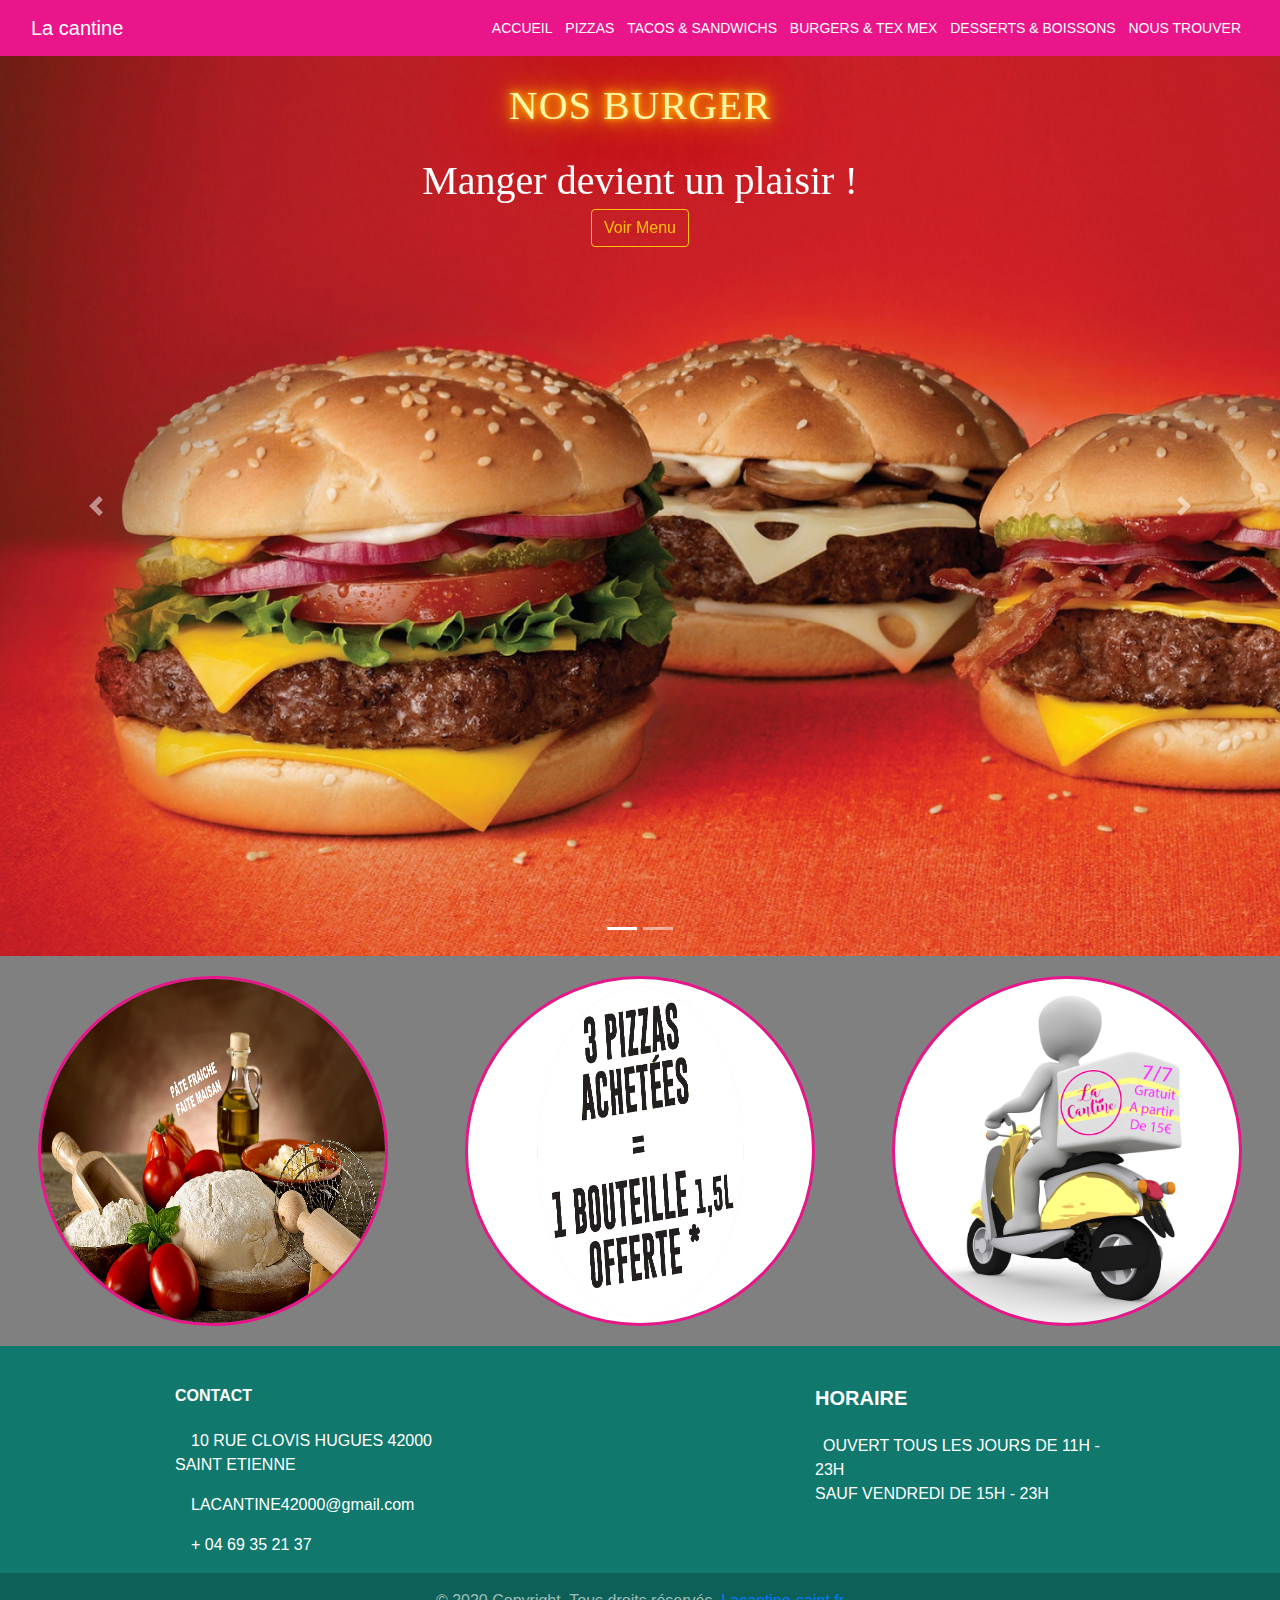
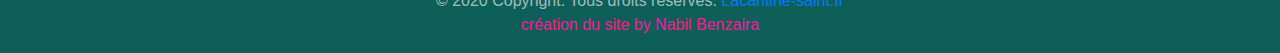
<file: index.html>
<!doctype html>
<html lang="en">
  <head>
    <!-- Required meta tags -->
    <meta charset="utf-8">
    <meta name="viewport" content="width=device-width, initial-scale=1, shrink-to-fit=no">

    <!-- Bootstrap CSS -->
    <link rel="stylesheet" href="https://stackpath.bootstrapcdn.com/bootstrap/4.4.1/css/bootstrap.min.css" integrity="sha384-Vkoo8x4CGsO3+Hhxv8T/Q5PaXtkKtu6ug5TOeNV6gBiFeWPGFN9MuhOf23Q9Ifjh" crossorigin="anonymous">
    <title>La cantine </title>
    <link rel="shortcut icon" href="images/chicken.jpg">
    <link rel="stylesheet" href="css/style.css">
    <link rel="stylesheet" href="css/footer.css">
    <link rel="stylesheet" href="https://use.fontawesome.com/releases/v5.7.0/css/all.css" integrity="sha384-lZN37f5QGtY3VHgisS14W3ExzMWZxybE1SJSEsQp9S+oqd12jhcu+A56Ebc1zFSJ" crossorigin="anonymous">
  </head>
  <body>
<!--  debut navigation -->
<nav class="navbar navbar-expand-sm bg-dark navbar-dark">
  <div class="container-fluid">
  <a class="navbar-brand" href="index.html">La cantine</a>
  <button class="navbar-toggler" type="button" data-toggle="collapse" data-target="#navmain" aria-controls="navbarNav" aria-expanded="false" aria-label="Toggle navigation">
          <span class="navbar-toggler-icon"></span>
        </button>
        <div class="collapse navbar-collapse" id="navmain">
  <ul class="navbar-nav ml-auto">
    <li class="nav-item active">
      <a class="nav-link" href="index.html">ACCUEIL</a>
    </li>
    <li class="nav-item">
      <a class="nav-link" href="pizzas.html">PIZZAS</a>
    </li>
    <li class="nav-item">
      <a class="nav-link" href="tacos&sandwich.html">TACOS & SANDWICHS</a>
    </li>
    <li class="nav-item">
      <a class="nav-link" href="burger&texmex.html">BURGERS & TEX MEX</a>
    </li>
    
    <li class="nav-item">
      <a class="nav-link" href="desserts&boissons.html">DESSERTS & BOISSONS</a>
    </li>
    <li class="nav-item">
      <a class="nav-link" href="noustrouver.html">NOUS TROUVER</a>
    </li>
  </ul>
  </div>
</div>
</nav>
<!--  fin navigation -->

<!--  debut slider -->

<div id="carouselExampleCaptions" class="carousel slide" data-ride="carousel" style="background-image: url(images/bg_1.jpg); height: 100vh;width: 100%; background-size: cover;" >
  <ol class="carousel-indicators">
    <li data-target="#carouselExampleCaptions" data-slide-to="0" class="active"></li>
    <li data-target="#carouselExampleCaptions" data-slide-to="1"></li>
  </ol>
  <div class="carousel-inner">

      <div class="carousel-item active" style="background-image: url(images/nosburger.jpg); height: 100vh;width: 100%; background-size: cover; background-position: left;">
    
        <div class="col-md-12 x" style="text-align: center; "><h1 style="margin-top: 20px;">Nos Burger</h1><p class="pp" style=" margin-bottom: -2px;">Manger devient un plaisir ! </p> 
      
          <a  href="burger&texmex.html" role="button" class="btn btn-outline-warning" > Voir Menu</a> 
    
        </div>
    </div>

    <div class="carousel-item  ">
      <div class="container-fluid">
        <div class="row" >
            <div class="col-md-7 x" style="text-align: center;"><h1>Nos Pizzas</h1><p class="pp">Découvrez le Vraix Gôut de L'Italie ! <br> Pâte fraîche faite maison </p> 
              <a  href="pizzas.html" role="button" class="btn btn-warning" > Voir Menu</a> 
            </div>

          <div class="col-md-5 text-align-center"><img src="images/bg_1.png" class="bg1"></div>
              
        </div>
      </div>
  </div>

  </div>
  <a class="carousel-control-prev" href="#carouselExampleCaptions" role="button" data-slide="prev">
    <span class="carousel-control-prev-icon" aria-hidden="true"></span>
    <span class="sr-only">Previous</span>
  </a>
  <a class="carousel-control-next" href="#carouselExampleCaptions" role="button" data-slide="next">
    <span class="carousel-control-next-icon" aria-hidden="true"></span>
    <span class="sr-only">Next</span>
  </a>
</div>

<!--  fin slider -->
<!--  debut service -->

<div class="container-fluid">
<div class="row roww" style="display: flex;justify-content:center;flex-wrap:wrap;">
<div class="column-sm-12 column-lg-6 column-md-4 choix"> <img src="images/patefraiche.jpg" alt="pate fraiche" width="350px" height="350px" > </div>
<div class="column-sm-12 column-lg-6 column-md-4 choix">  <img src="images/offerte.jpg" alt="offerte" width="350px" height="350px" >  </div>
<div class="column-sm-12 column-lg-6 column-md-4 choix"> <img src="images/laivrison.jpg" alt="laivrison" width="350px" height="350px" >   </div>


</div>
</div>

<!--  fin service -->

<!-- Footer -->
<footer class="page-footer font-small teal pt-4">

  <!-- Footer Text -->
  <div class="container-fluid text-center text-md-left">

    <!-- Grid row -->
    <div class="row">

      
      <!-- Grid column -->
      <div class="col-md-6 col-lg-3 col-xl-3 mx-auto mt-3">
        <h6 class="text-uppercase mb-4 font-weight-bold">Contact</h6>
        <p>
          <i class="fas fa-home mr-3"></i> 10 RUE CLOVIS HUGUES 42000 SAINT  ETIENNE </p>
        <p>
          <i class="fas fa-envelope mr-3"></i> LACANTINE42000@gmail.com</p>
        <p>
          <i class="fas fa-phone mr-3"></i> + 04 69 35 21 37</p>
        
      </div>
      <!-- Grid column -->

      <hr class="clearfix w-100 d-md-none pb-3">

      <!-- Grid column -->
      <div class="col-md-6 col-lg-3 col-xl-3 mx-auto mt-3">

        <!-- Content -->
        <h5 class="text-uppercase mb-4 font-weight-bold">Horaire</h5>
        <p><i class="fas fa-calendar mr-2 "aria-hidden="true" ></i>OUVERT TOUS LES JOURS DE 11H - 23H </BR> SAUF VENDREDI DE 15H - 23H 
          </p>

      </div>
      <!-- Grid column -->

    </div>
    <!-- Grid row -->

  </div>
  <!-- Footer Text -->

  <!-- Copyright -->
  <div class="footer-copyright text-center py-3">© 2020 Copyright. Tous droits réservés.
    <a href="https://lacantine-saint.fr/"> Lacantine-saint.fr</a> <br>
   <span style="color: deeppink;"> création du site by Nabil Benzaira</span> 

  </div> 
  <!-- Copyright -->

</footer>
<!-- Footer -->




    <!-- Optional JavaScript -->
    <!-- jQuery first, then Popper.js, then Bootstrap JS -->
    <script src="https://code.jquery.com/jquery-3.4.1.slim.min.js" integrity="sha384-J6qa4849blE2+poT4WnyKhv5vZF5SrPo0iEjwBvKU7imGFAV0wwj1yYfoRSJoZ+n" crossorigin="anonymous"></script>
    <script src="https://cdn.jsdelivr.net/npm/popper.js@1.16.0/dist/umd/popper.min.js" integrity="sha384-Q6E9RHvbIyZFJoft+2mJbHaEWldlvI9IOYy5n3zV9zzTtmI3UksdQRVvoxMfooAo" crossorigin="anonymous"></script>
    <script src="https://stackpath.bootstrapcdn.com/bootstrap/4.4.1/js/bootstrap.min.js" integrity="sha384-wfSDF2E50Y2D1uUdj0O3uMBJnjuUD4Ih7YwaYd1iqfktj0Uod8GCExl3Og8ifwB6" crossorigin="anonymous"></script>
  
  

  
  </body>
</html>
</file>
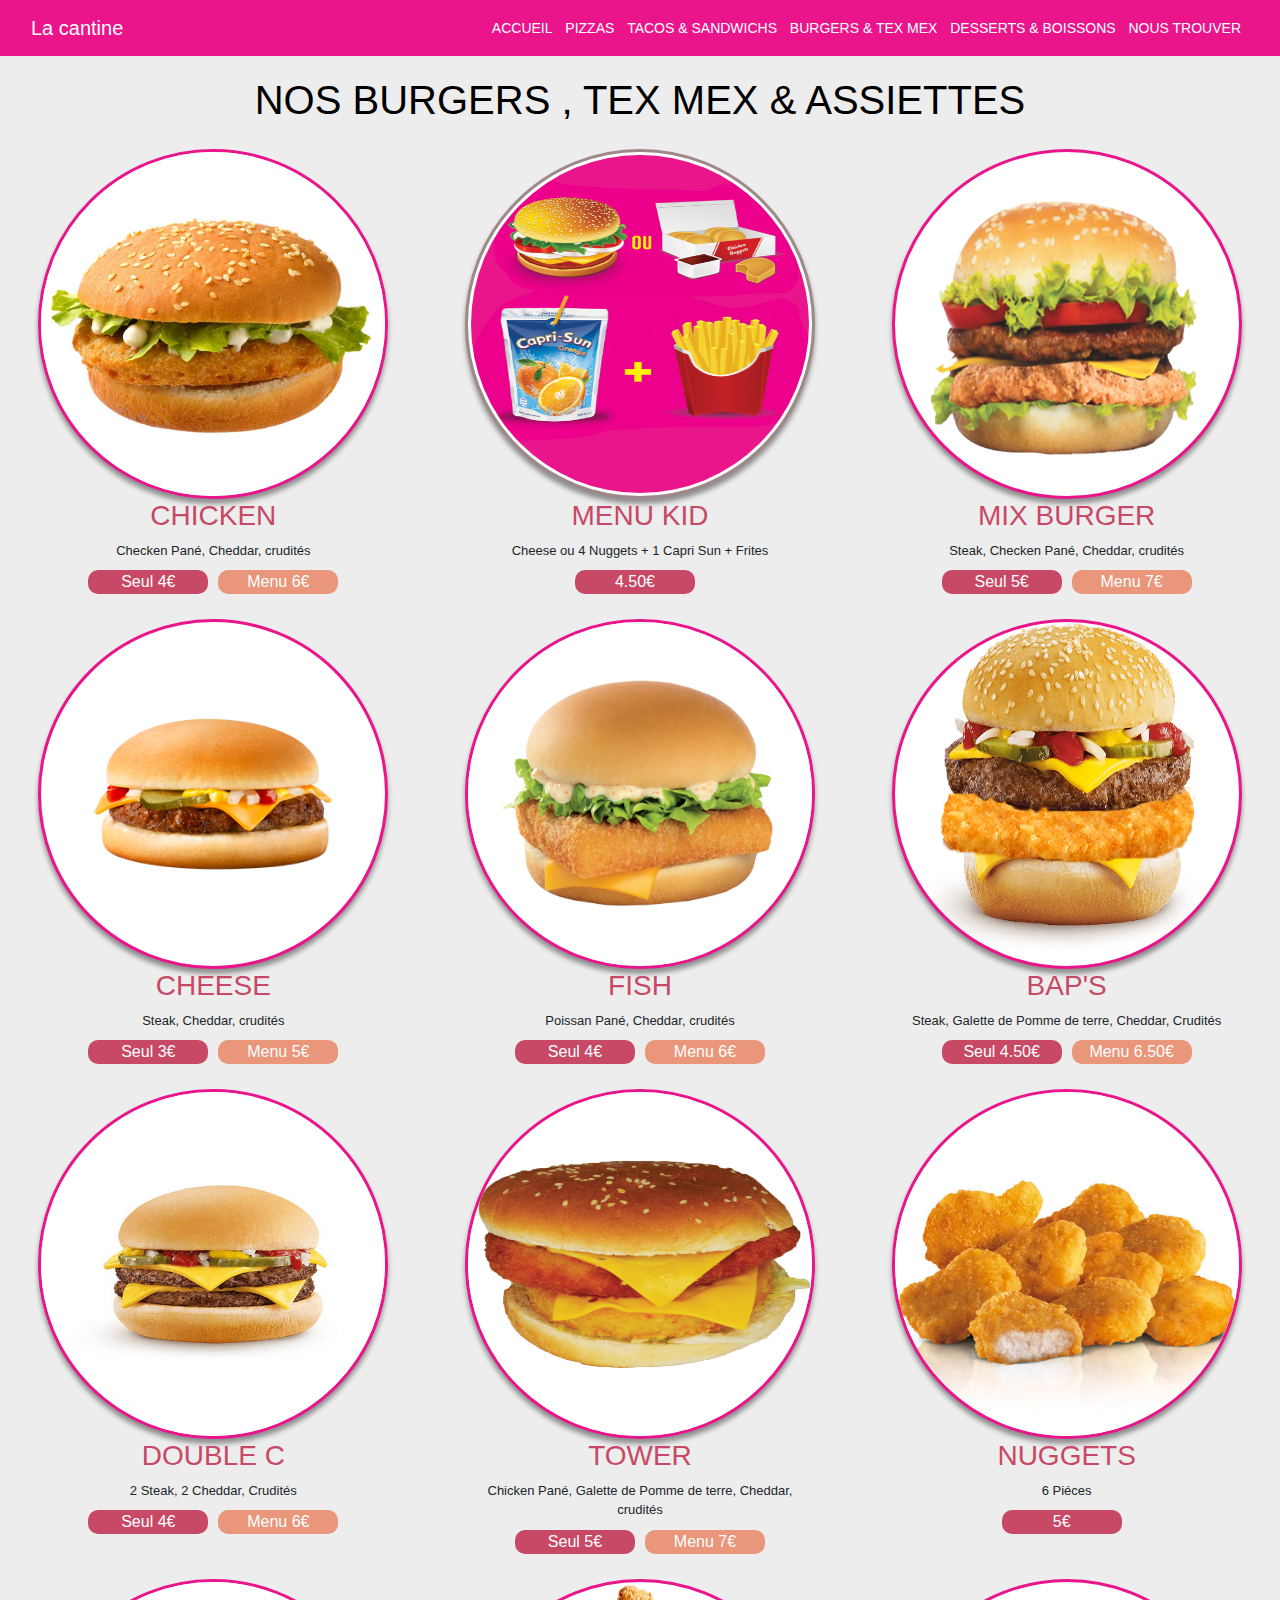
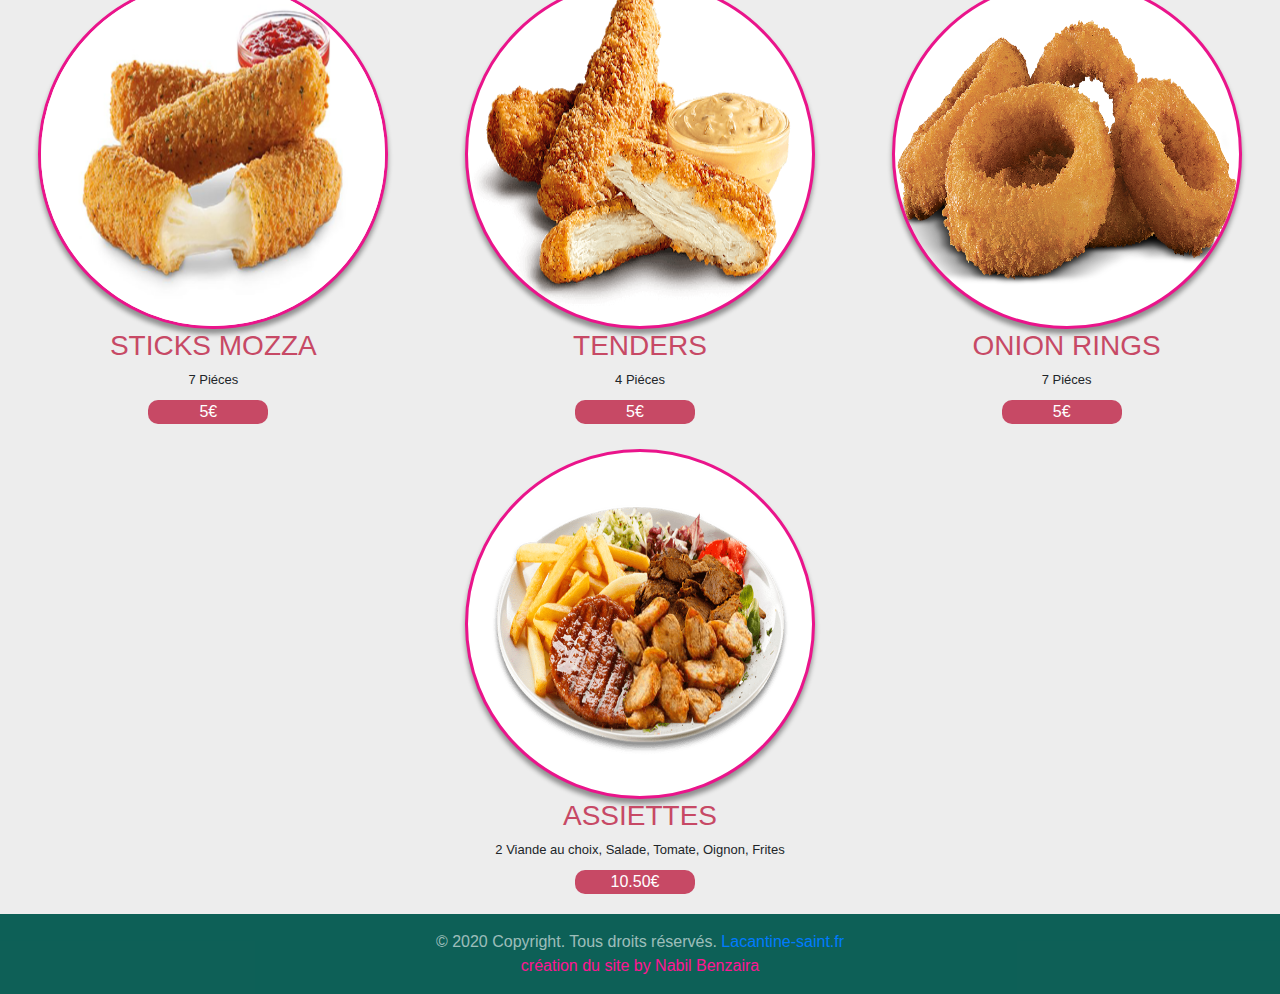
<file: burger&texmex.html>
<!DOCTYPE html>
<html lang="en">
<head>
    <meta charset="UTF-8">
    <meta name="viewport" content="width=device-width, initial-scale=1.0">
    <meta http-equiv="X-UA-Compatible" content="ie=edge">
    <title>NOS BURGER & TEX MEX</title>
    <link rel="stylesheet" href="css/burger.css">
    <link rel="stylesheet" href="https://stackpath.bootstrapcdn.com/bootstrap/4.4.1/css/bootstrap.min.css" integrity="sha384-Vkoo8x4CGsO3+Hhxv8T/Q5PaXtkKtu6ug5TOeNV6gBiFeWPGFN9MuhOf23Q9Ifjh" crossorigin="anonymous">
    <link rel="stylesheet" href="css/navbar.css">
    <link rel="stylesheet" href="css/footer.css">


</head>
<body>

<!--  debut navigation -->
<nav class="navbar navbar-expand-sm bg-dark navbar-dark">
        <div class="container-fluid">
        <a class="navbar-brand" href="index.html">La cantine</a>
        <button class="navbar-toggler" type="button" data-toggle="collapse" data-target="#navmain" aria-controls="navbarNav" aria-expanded="false" aria-label="Toggle navigation">
                <span class="navbar-toggler-icon"></span>
              </button>
              <div class="collapse navbar-collapse" id="navmain">
        <ul class="navbar-nav ml-auto">
          <li class="nav-item active">
            <a class="nav-link" href="index.html">ACCUEIL</a>
          </li>
          <li class="nav-item">
            <a class="nav-link" href="pizzas.html">PIZZAS</a>
          </li>
          <li class="nav-item">
            <a class="nav-link" href="tacos&sandwich.html">TACOS & SANDWICHS</a>
          </li>
          <li class="nav-item">
            <a class="nav-link" href="burger&texmex.html">BURGERS & TEX MEX</a>
          </li>
          
          <li class="nav-item">
            <a class="nav-link" href="desserts&boissons.html">DESSERTS & BOISSONS</a>
          </li>
          <li class="nav-item">
            <a class="nav-link" href="noustrouver.html">NOUS TROUVER</a>
          </li>
        </ul>
        </div>
      </div>
      </nav>
      <!--  fin navigation -->

    <div class="baner">
       
        <h1 class="pp"> NOS BURGERS , TEX MEX & ASSIETTES </h1>
 </div>
 
 <div class="container-fluid">
    <div class="row">
         <div class="column-sm-3 column-lg-2 column-md-3 choix">
           <img src="images/chicken.jpg" alt="tacos" style="border: solid 3px #ea148b;">
               <div class="titre"> <h3>chicken</h3></div>
               <div class="pate">Checken Pané, Cheddar, crudités </div>
               <div class="prix"><span class="seul">Seul 4€</span> <span class="menu">Menu 6€</span> </div>
   
         </div>

         <div class="column-sm-3 column-lg-3 column-md-3 choix">
            <img src="images/menu-kid.jpg" alt="menu-kid" style="border: solid 3px rgb(158, 137, 137);padding: 3px;">
                <div class="titre"> <h3>menu kid</h3></div>
                <div class="pate">Cheese ou 4 Nuggets + 1 Capri Sun + Frites</div>
                <div class="prix"><span class="seul"> 4.50€</span>  </div>               
          </div>

         <div class="column-sm-3 column-lg-2 column-md-3 choix">
               <img src="images/Mix-Burger.png" alt="tacos" style="border: solid 3px #ea148b;">
                   <div class="titre"> <h3>mix burger  </h3></div>
                   <div class="pate"> Steak, Checken Pané, Cheddar, crudités </div>
                   <div class="prix"><span class="seul">Seul 5€</span> <span class="menu">Menu 7€</span> </div>
                  
             </div>

             <div class="column-sm-3 column-lg-2 column-md-3 choix">
                   <img src="images/chesse-burger.png" alt="tacos" style="border: solid 3px #ea148b;">
                       <div class="titre"> <h3>cheese  </h3></div>
                       <div class="pate"> Steak, Cheddar, crudités </div>
                       <div class="prix"><span class="seul">Seul 3€</span> <span class="menu">Menu 5€</span> </div>
                       
                 </div>
   
  <!-- </div> --> 
  
   <!-- <div class="row"> --> 

       <div class="column-sm-3 column-lg-3 column-md-3 choix">
         <img src="images/Fish.jpg" alt="tacos" style="border: solid 3px #ea148b;">
             <div class="titre"> <h3>fish </h3></div>
             <div class="pate"> Poissan Pané, Cheddar, crudités </div>
             <div class="prix"><span class="seul">Seul 4€</span> <span class="menu">Menu 6€</span> </div>
             
       </div>

       <div class="column-sm-3 column-lg-3 column-md-3 choix">
             <img src="images/Bap's.png" alt="tacos" style="border: solid 3px #ea148b;">
                 <div class="titre"> <h3>Bap's </h3></div>
                 <div class="pate"> Steak, Galette de Pomme de terre, Cheddar, Crudités </div>
                 <div class="prix"><span class="seul">Seul 4.50€</span> <span class="menu">Menu 6.50€</span> </div>
                 
           </div>

           <div class="column-sm-3 column-lg-3 column-md-3 choix">
                 <img src="images/double-cheese.jpg" alt="double c" style="border: solid 3px #ea148b;">
                     <div class="titre"> <h3>double c  </h3></div>
                     <div class="pate">2 Steak, 2 Cheddar, Crudités</div>
                    <div class="prix"><span class="seul">Seul 4€</span> <span class="menu">Menu 6€</span> </div>
               </div>
 
   <!-- <div> --> 


   <!-- <div class="row"> --> 

           <div class="column-sm-3 column-lg-3 column-md-3 choix">
             <img src="images/tower.jpg" alt="tacos" style="border: solid 3px #ea148b;">
                 <div class="titre"> <h3>tower</h3></div>
                 <div class="pate">Chicken Pané, Galette de Pomme de terre, Cheddar, crudités</div>
                 <div class="prix"><span class="seul">Seul 5€</span> <span class="menu">Menu 7€</span> </div>                
           </div>

         

          <div class="column-sm-3 column-lg-3 column-md-3 choix">
            <img src="images/nuggets.jpg" alt="tower" style="border: solid 3px #ea148b;">
                <div class="titre"> <h3>nuggets</h3></div>
                <div class="pate">6 Piéces</div>
                <div class="prix"><span class="seul">5€</span>  </div>
          </div>

          <div class="column-sm-3 column-lg-3 column-md-3 choix">
            <img src="images/sticks.jpg" alt="sticks" style="border: solid 3px #ea148b;">
                <div class="titre"> <h3>sticks mozza</h3></div>
                <div class="pate">7 Piéces</div>
                <div class="prix"><span class="seul">5€</span>  </div>
          </div>

          <div class="column-sm-3 column-lg-3 column-md-3 choix">
            <img src="images/tenders.jpg" alt="tower" style="border: solid 3px #ea148b;">
                <div class="titre"> <h3>tenders</h3></div>
                <div class="pate">4 Piéces</div>
                <div class="prix"><span class="seul">5€</span>  </div>
          </div>

          <div class="column-sm-3 column-lg-3 column-md-3 choix">
            <img src="images/onion.jpg" alt="onion-rings" style="border: solid 3px #ea148b;">
                <div class="titre"> <h3>onion rings</h3></div>
                <div class="pate">7 Piéces</div>
                <div class="prix"><span class="seul">5€</span>  </div>
          </div>

          <div class="column-sm-3 column-lg-3 column-md-3 choix">
            <img src="images/assiettes.png" alt="onion-rings" style="border: solid 3px #ea148b;">
                <div class="titre"> <h3>assiettes</h3></div>
                <div class="pate">2 Viande au choix, Salade, Tomate, Oignon, Frites</div>
                <div class="prix"><span class="seul">10.50€</span>  </div>
          </div>

    </div>
 </div>
 

<!-- debut footer-->
<footer class="page-footer text-center">

    <div class="footer-copyright text-center py-3">© 2020 Copyright. Tous droits réservés.
        <a href="https://lacantine-saint.fr/"> Lacantine-saint.fr</a> <br>
       <span style="color: deeppink;"> création du site by Nabil Benzaira</span> 

      </div> 
</footer>
<!-- fin footer-->
 <script src="https://code.jquery.com/jquery-3.4.1.slim.min.js" integrity="sha384-J6qa4849blE2+poT4WnyKhv5vZF5SrPo0iEjwBvKU7imGFAV0wwj1yYfoRSJoZ+n" crossorigin="anonymous"></script>
 <script src="https://cdn.jsdelivr.net/npm/popper.js@1.16.0/dist/umd/popper.min.js" integrity="sha384-Q6E9RHvbIyZFJoft+2mJbHaEWldlvI9IOYy5n3zV9zzTtmI3UksdQRVvoxMfooAo" crossorigin="anonymous"></script>
 <script src="https://stackpath.bootstrapcdn.com/bootstrap/4.4.1/js/bootstrap.min.js" integrity="sha384-wfSDF2E50Y2D1uUdj0O3uMBJnjuUD4Ih7YwaYd1iqfktj0Uod8GCExl3Og8ifwB6" crossorigin="anonymous"></script>
</body>
</html>
</file>
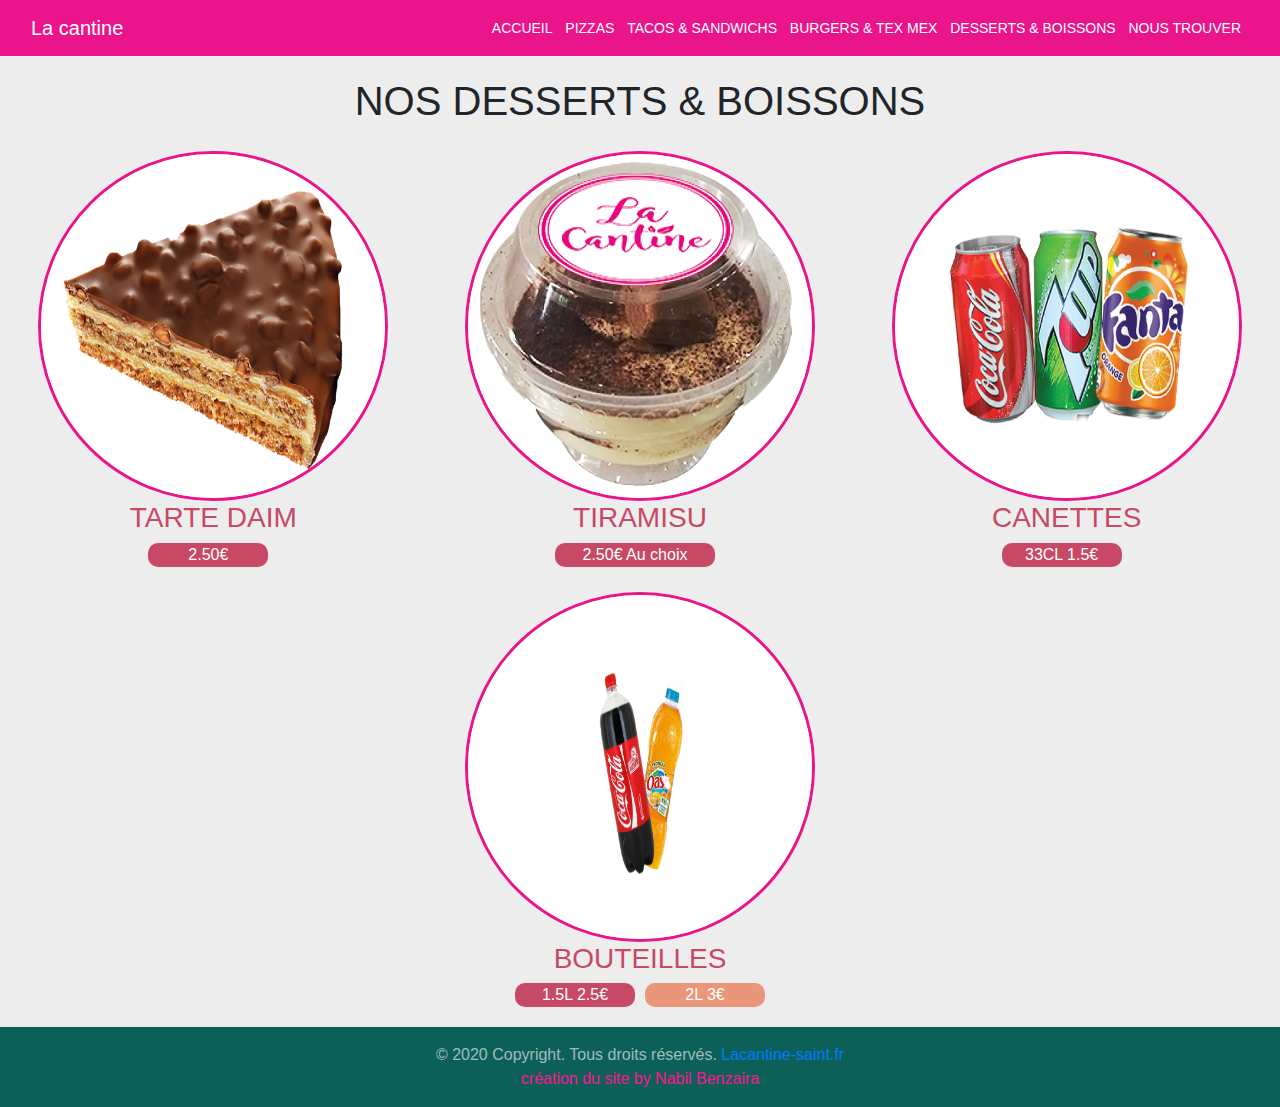
<file: desserts&boissons.html>
<!DOCTYPE html>
<html lang="en">
 <head>
     <meta charset="UTF-8">
    <meta name="viewport" content="width=device-width, initial-scale=1.0">
    <meta http-equiv="X-UA-Compatible" content="ie=edge">
     <title>Desserts & Boissons</title>
    <link rel="stylesheet" href="css/desserts.css">
    <link rel="stylesheet" href="https://stackpath.bootstrapcdn.com/bootstrap/4.4.1/css/bootstrap.min.css" integrity="sha384-Vkoo8x4CGsO3+Hhxv8T/Q5PaXtkKtu6ug5TOeNV6gBiFeWPGFN9MuhOf23Q9Ifjh" crossorigin="anonymous">
    <link rel="stylesheet" href="css/navbar.css">
    <link rel="stylesheet" href="css/footer.css">

</head>
<body>
    
<!--  debut navigation -->
<nav class="navbar navbar-expand-sm bg-dark navbar-dark">
        <div class="container-fluid">
        <a class="navbar-brand" href="index.html">La cantine</a>
        <button class="navbar-toggler" type="button" data-toggle="collapse" data-target="#navmain" aria-controls="navbarNav" aria-expanded="false" aria-label="Toggle navigation">
                <span class="navbar-toggler-icon"></span>
              </button>
              <div class="collapse navbar-collapse" id="navmain">
        <ul class="navbar-nav ml-auto">
          <li class="nav-item active">
            <a class="nav-link" href="index.html">ACCUEIL</a>
          </li>
          <li class="nav-item">
            <a class="nav-link" href="pizzas.html">PIZZAS</a>
          </li>
          <li class="nav-item">
            <a class="nav-link" href="tacos&sandwich.html">TACOS & SANDWICHS</a>
          </li>
          <li class="nav-item">
            <a class="nav-link" href="burger&texmex.html">BURGERS & TEX MEX</a>
          </li>
          
          <li class="nav-item">
            <a class="nav-link" href="desserts&boissons.html">DESSERTS & BOISSONS</a>
          </li>
          <li class="nav-item">
            <a class="nav-link" href="noustrouver.html">NOUS TROUVER</a>
          </li>
        </ul>
        </div>
      </div>
      </nav>
      <!--  fin navigation -->
      <div class="baner">
      NOS DESSERTS & BOISSONS
 </div>
      <div class="container-fluid">
        <div class="row">
          <div class="column-xs-1 column-sm-2 column-md-2 column-lg-2  choix">
            <img src="images/tarte.jpg" alt="tacos" style="border: solid 3px #ea148b;">
                   <div class="titre"> <h3>tarte daim</h3></div>
                   <div class="prix"> <span class="seul"> 2.50€</span> </div>
       
             </div>
    
             <div class="column-xs-1 column-sm-2 column-md-2 column-lg-2  choix">
                <img src="images/tiramisu.jpg" alt="menu-kid" style="border: solid 3px #ea148b;">
                    <div class="titre"> <h3>tiramisu</h3></div>
                    <div class="prix" ><span class="seul" style="width: 160px;" >2.50€ Au choix</span>  </div>               
              </div>
    
              <div class="column-xs-1 column-sm-2 column-md-2 column-lg-2  choix">
                <img src="images/canettes.jpg" alt="tacos" style="border: solid 3px #ea148b;">
                       <div class="titre"> <h3>canettes  </h3></div>
                       <div class="prix"><span class="seul">33CL 1.5€</span> </div>
                      
                 </div>
    
                 <div class="column-xs-1 column-sm-2 column-md-2 column-lg-2  choix" >
                  <img src="images/bouteilles.jpg" alt="tacos" style="border: solid 3px #ea148b;">
                           <div class="titre"> <h3>bouteilles  </h3></div>
                           <div class="prix" ><span class="seul">1.5L 2.5€</span> <span class="menu">2L 3€</span> </div>
                           
                     </div>
        </div>
      </div>


<!-- debut footer-->
<footer class="page-footer text-center">

    <div class="footer-copyright text-center py-3">© 2020 Copyright. Tous droits réservés.
        <a href="https://lacantine-saint.fr/"> Lacantine-saint.fr</a> <br>
       <span style="color: deeppink;"> création du site by Nabil Benzaira</span> 

      </div> 
</footer>
<!-- fin footer-->
<!-- bootstrap -->
      <script src="https://code.jquery.com/jquery-3.4.1.slim.min.js" integrity="sha384-J6qa4849blE2+poT4WnyKhv5vZF5SrPo0iEjwBvKU7imGFAV0wwj1yYfoRSJoZ+n" crossorigin="anonymous"></script>
      <script src="https://cdn.jsdelivr.net/npm/popper.js@1.16.0/dist/umd/popper.min.js" integrity="sha384-Q6E9RHvbIyZFJoft+2mJbHaEWldlvI9IOYy5n3zV9zzTtmI3UksdQRVvoxMfooAo" crossorigin="anonymous"></script>
      <script src="https://stackpath.bootstrapcdn.com/bootstrap/4.4.1/js/bootstrap.min.js" integrity="sha384-wfSDF2E50Y2D1uUdj0O3uMBJnjuUD4Ih7YwaYd1iqfktj0Uod8GCExl3Og8ifwB6" crossorigin="anonymous"></script>
</body>
</html>
</file>
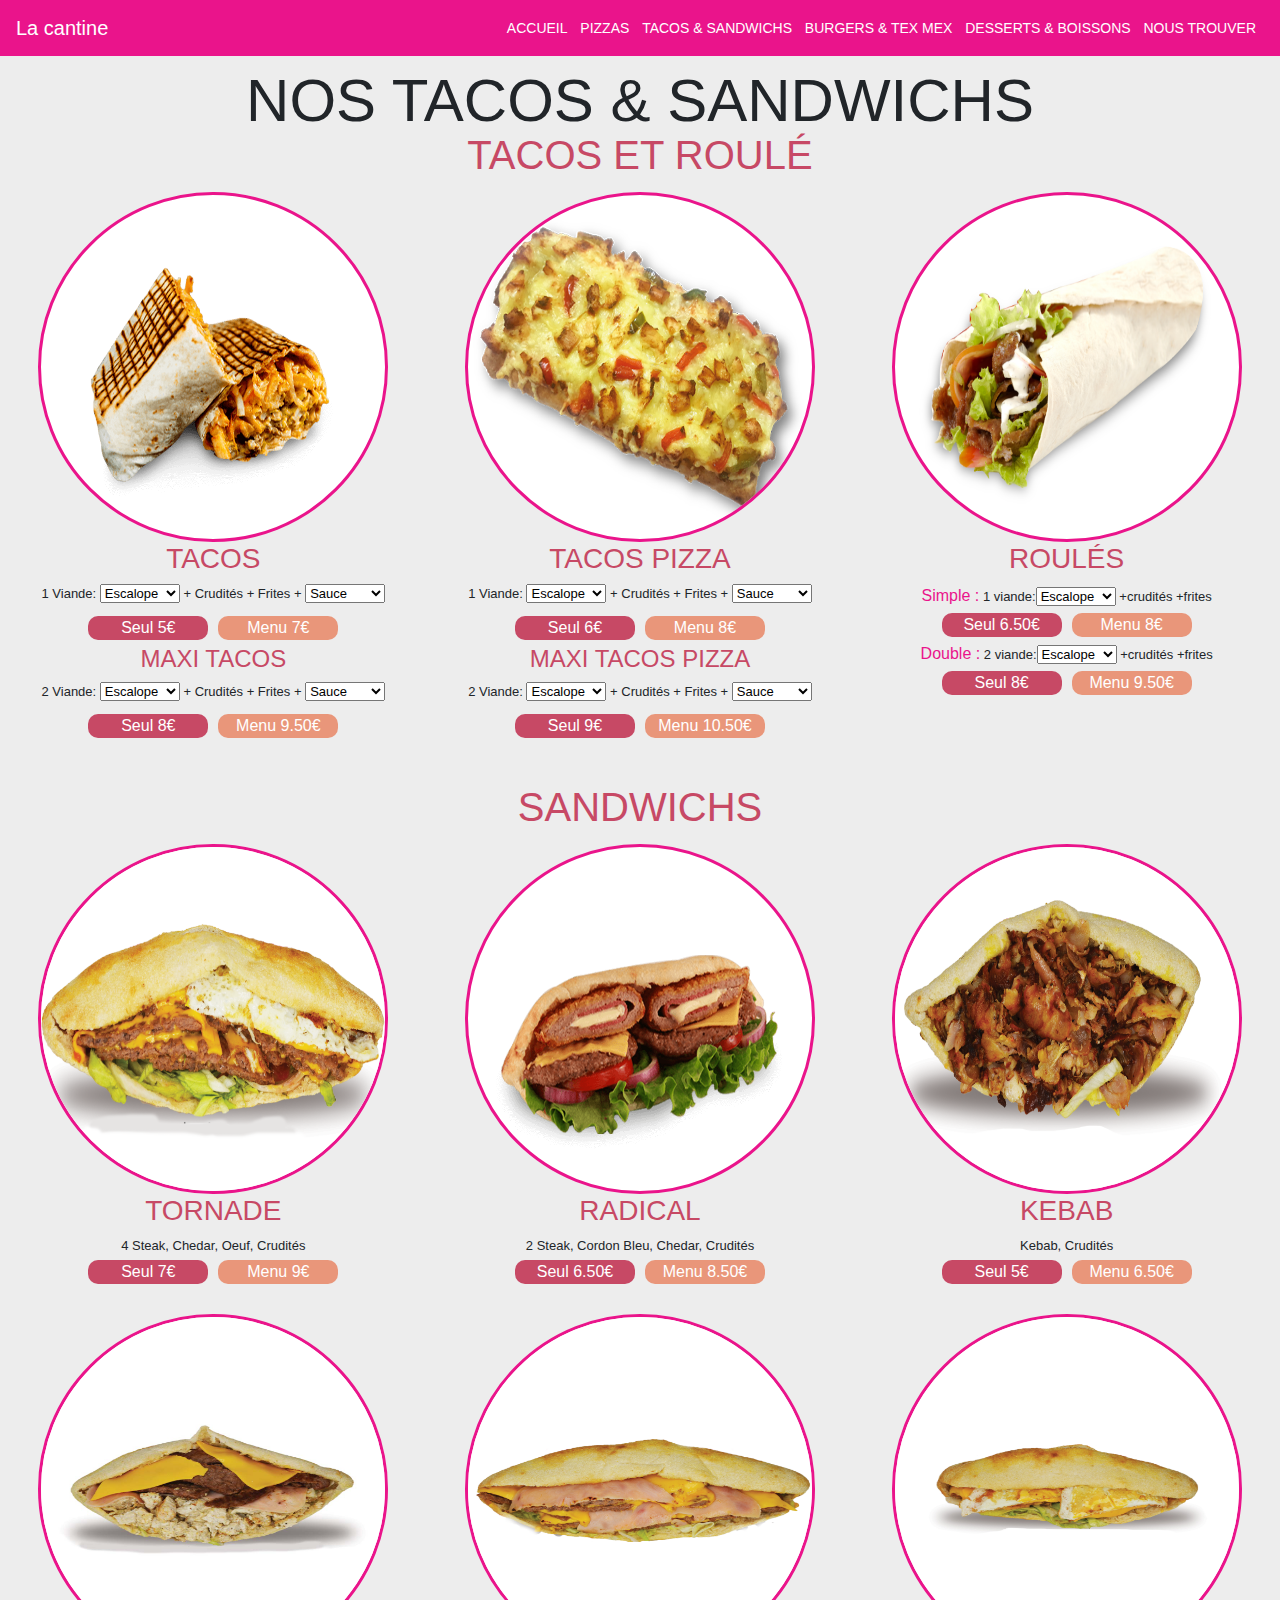
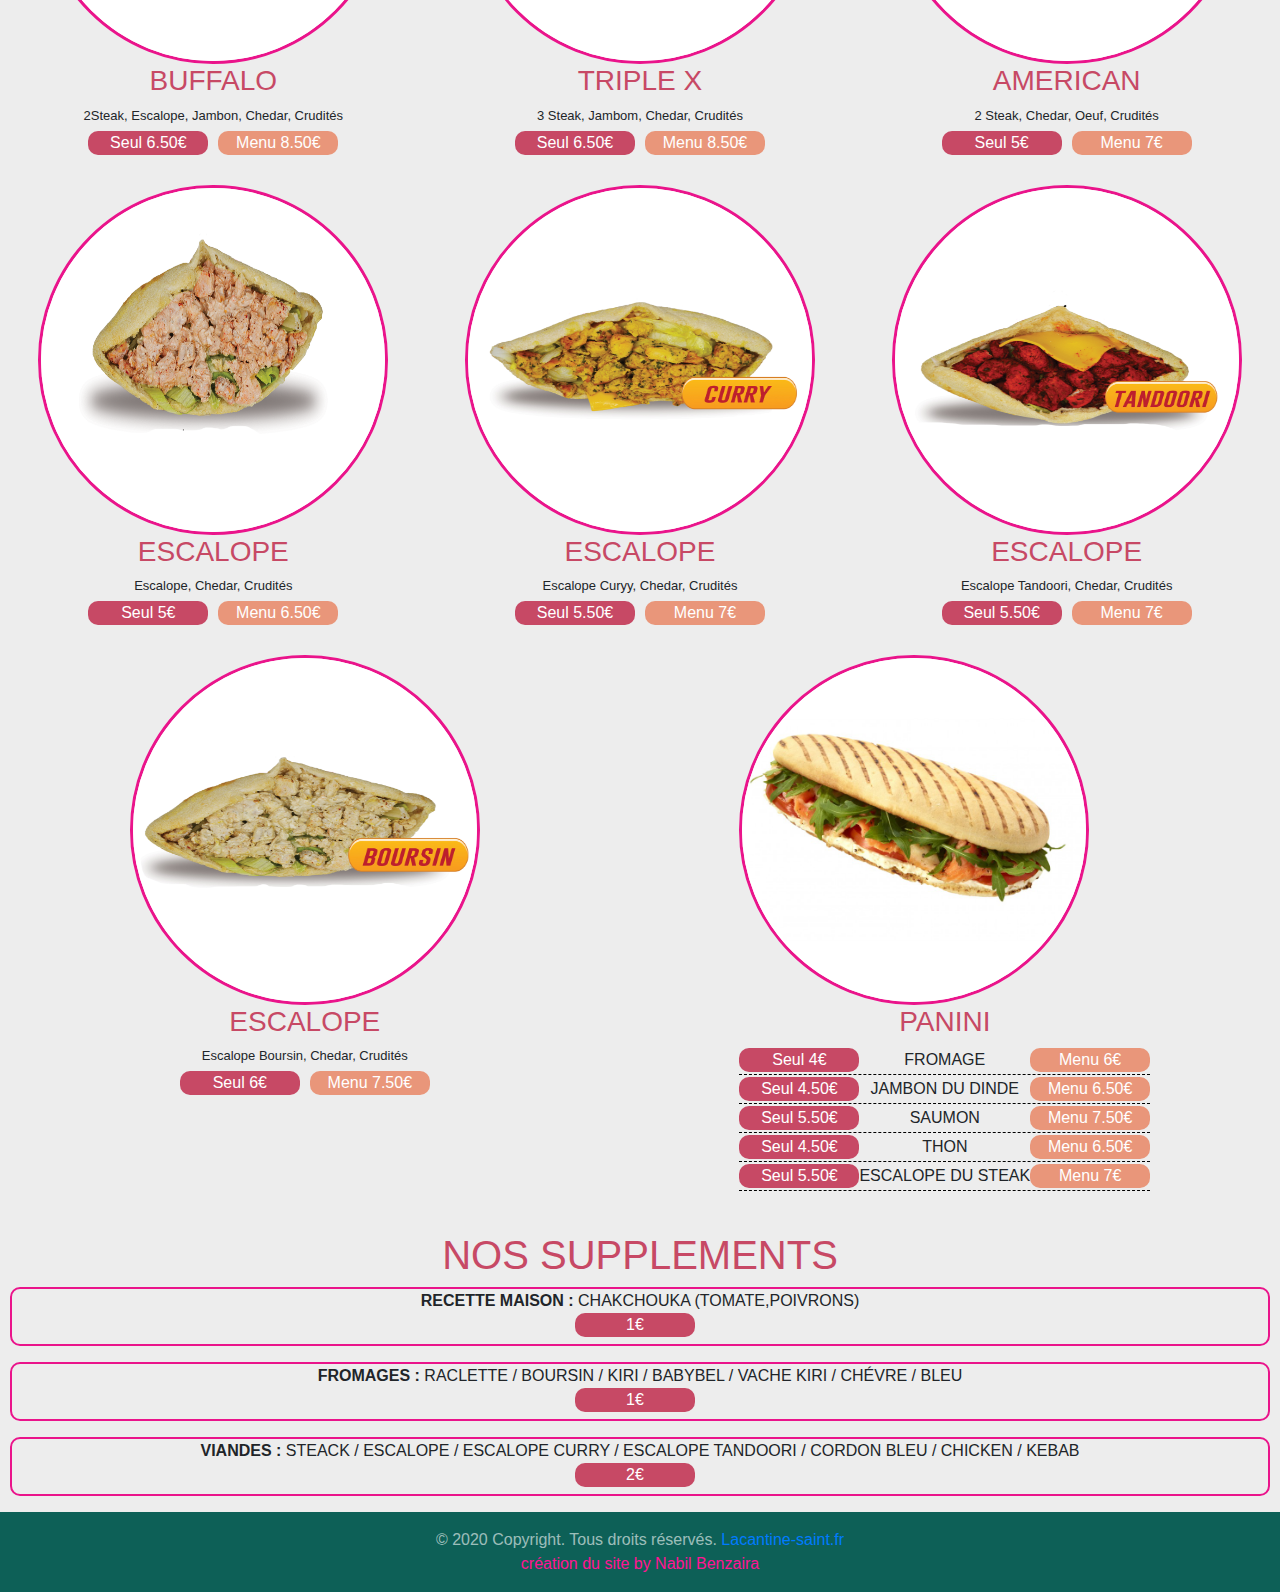
<file: tacos&sandwich.html>
<!DOCTYPE html>
<html lang="en">
<head>
    <meta charset="UTF-8">
    <meta name="viewport" content="width=device-width, initial-scale=1.0">
    <meta http-equiv="X-UA-Compatible" content="ie=edge">
    <title>Tacos & Sandwichs</title>
    <link rel="shortcut icon" href="images/logo.jpg">
    <link rel="stylesheet" href="css/tacos.css">
    <link rel="stylesheet" href="https://stackpath.bootstrapcdn.com/bootstrap/4.4.1/css/bootstrap.min.css" integrity="sha384-Vkoo8x4CGsO3+Hhxv8T/Q5PaXtkKtu6ug5TOeNV6gBiFeWPGFN9MuhOf23Q9Ifjh" crossorigin="anonymous">
<link rel="stylesheet" href="css/navbar.css">
<link rel="stylesheet" href="css/footer.css">

</head>
<body>

<!--  debut navigation -->
<nav class="navbar navbar-expand-sm bg-dark navbar-dark">
        <div class="container-fluid">
        <a class="navbar-brand" href="index.html">La cantine</a>
        <button class="navbar-toggler" type="button" data-toggle="collapse" data-target="#navmain" aria-controls="navbarNav" aria-expanded="false" aria-label="Toggle navigation">
                <span class="navbar-toggler-icon"></span>
              </button>
              <div class="collapse navbar-collapse" id="navmain">
        <ul class="navbar-nav ml-auto">
          <li class="nav-item active">
            <a class="nav-link" href="index.html">ACCUEIL</a>
          </li>
          <li class="nav-item">
            <a class="nav-link" href="pizzas.html">PIZZAS</a>
          </li>
          <li class="nav-item">
            <a class="nav-link" href="tacos&sandwich.html">TACOS & SANDWICHS</a>
          </li>
          <li class="nav-item">
            <a class="nav-link" href="burger&texmex.html">BURGERS & TEX MEX</a>
          </li>
          
          <li class="nav-item">
            <a class="nav-link" href="desserts&boissons.html">DESSERTS & BOISSONS</a>
          </li>
          <li class="nav-item">
            <a class="nav-link" href="noustrouver.html">NOUS TROUVER</a>
          </li>
        </ul>
        </div>
      </div>
      </nav>
      <!--  fin navigation -->


        <div class="baner">
               
                NOS TACOS & SANDWICHS
         </div>
         <h1 style="text-align:center; color:#c74965; text-transform: uppercase;">TACOS ET ROULé</h1>
  <div class="container-fluid">
     <div class="row">
          <div class="column-sm-3 column-lg-2 column-md-3 choix">
            <img src="images/tacos.png" alt="tacos" style="border: solid 3px #ea148b;">
                <div class="titre"> <h3>Tacos</h3></div>
                <div class="pate"><label for="viande" >1 Viande:</label>
                      <select name="" id="viande" >
                      <option  selected>Escalope</option>
                      <option >Steak</option>
                      <option >Kebab</option>
                      <option >Cordon bleu</option>
                      <option >Chicken Pané</option>
                      <option >Escalope Curry</option>
                      <option >Escalope Tandoori</option>
                   </select>
                   + Crudités + Frites + <select name="" id="2viande" >
                    <option  selected>Sauce</option>
                    <option >Algérienne </option>
                    <option >Curry</option>
                    <option >Biggy Burger</option>
                    <option >Tartare</option>
                    <option >Barbegue</option>
                    <option >Ketchup</option>
                    <option >Samourai</option>
                    <option >Mayounnaise Blanche</option>
                    <option >Andalouse</option>
                    <option >Poivre</option>
                    <option >Fish</option>
                    <option >Moutarde</option>
                    <option >Harissa</option>
                 </select>
                </div>
                <div class="prix"><span class="seul">Seul 5€</span> <span class="menu">Menu 7€</span> </div>
                <div class="titre"> <h4>Maxi Tacos </h4></div>
                <div class="pate"> <label for="2viande" >2 Viande:</label> 
                  <select name="" id="2viande" >
                    <option  selected>Escalope</option>
                    <option >Steak</option>
                    <option >Kebab</option>
                    <option >Cordon bleu</option>
                    <option >Chicken Pané</option>
                    <option >Escalope Curry</option>
                    <option >Escalope Tandoori</option>
                 </select>
                 + Crudités + Frites + <select name="" id="2viande" >
                  <option  selected>Sauce</option>
                  <option >Algérienne </option>
                  <option >Curry</option>
                  <option >Biggy Burger</option>
                  <option >Tartare</option>
                  <option >Barbegue</option>
                  <option >Ketchup</option>
                  <option >Samourai</option>
                  <option >Mayounnaise Blanche</option>
                  <option >Andalouse</option>
                  <option >Poivre</option>
                  <option >Fish</option>
                  <option >Moutarde</option>
                  <option >Harissa</option>
               </select>
                </div>
                <div class="prix"><span class="seul">Seul 8€</span> <span class="menu">Menu 9.50€</span> </div>
          </div>

          <div class="column-sm-3 column-lg-2 column-md-3 choix">
                <img src="images/tacospizza.png" alt="tacos" style="border: solid 3px #ea148b;">
                    <div class="titre"> <h3>Tacos Pizza </h3></div>
                    <div class="pate"><label for="viande" >1 Viande:</label>
                      <select name="" id="viande" >
                      <option  selected>Escalope</option>
                      <option >Steak</option>
                      <option >Kebab</option>
                      <option >Cordon bleu</option>
                      <option >Chicken Pané</option>
                      <option >Escalope Curry</option>
                      <option >Escalope Tandoori</option>
                   </select>
                   + Crudités + Frites + <select name="" id="2viande" >
                    <option  selected>Sauce</option>
                    <option >Algérienne </option>
                    <option >Curry</option>
                    <option >Biggy Burger</option>
                    <option >Tartare</option>
                    <option >Barbegue</option>
                    <option >Ketchup</option>
                    <option >Samourai</option>
                    <option >Mayounnaise Blanche</option>
                    <option >Andalouse</option>
                    <option >Poivre</option>
                    <option >Fish</option>
                    <option >Moutarde</option>
                    <option >Harissa</option>
                 </select>
                </div>
                   <div class="prix"><span class="seul">Seul 6€</span> <span class="menu">Menu 8€</span> </div>
                   <div class="titre"> <h4> Maxi Tacos Pizza </h4></div>

                   <div class="pate"><label for="2viande" >2 Viande:</label>
                    <select name="" id="2viande" >
                    <option  selected>Escalope</option>
                    <option >Steak</option>
                    <option >Kebab</option>
                    <option >Cordon bleu</option>
                    <option >Chicken Pané</option>
                    <option >Escalope Curry</option>
                    <option >Escalope Tandoori</option>
                 </select>
                 + Crudités + Frites + <select name="" id="2viande" >
                  <option  selected>Sauce</option>
                  <option >Algérienne </option>
                  <option >Curry</option>
                  <option >Biggy Burger</option>
                  <option >Tartare</option>
                  <option >Barbegue</option>
                  <option >Ketchup</option>
                  <option >Samourai</option>
                  <option >Mayounnaise Blanche</option>
                  <option >Andalouse</option>
                  <option >Poivre</option>
                  <option >Fish</option>
                  <option >Moutarde</option>
                  <option >Harissa</option>
               </select>
              </div>  
               <div class="prix"><span class="seul">Seul 9€</span> <span class="menu">Menu 10.50€</span> </div>
              </div>

              <div class="column-sm-3 column-lg-2 column-md-3 choix">
                    <img src="images/roulé2.png" alt="tacos" style="border: solid 3px #ea148b;">
                        <div class="titre"> <h3>Roulés  </h3></div>
                        <div class="pate"><span style="color: #ea148b;font-size:16px; " >Simple :</span> 1 viande:<select name="" id="2viande" >
                          <option  selected>Escalope</option>
                          <option >Steak</option>
                          <option >Kebab</option>
                          <option >Cordon bleu</option>
                          <option >Chicken Pané</option>
                          <option >Escalope Curry</option>
                          <option >Escalope Tandoori</option>
                       </select> +crudités  +frites<br> </div>
                        <div class="prix"><span class="seul">Seul 6.50€</span> <span class="menu">Menu 8€</span> </div>
                        <div class="pate"> <span style="color: #ea148b;font-size: 16px; ">Double :</span> 2 viande:<select name="" id="2viande" >
                          <option  selected>Escalope</option>
                          <option >Steak</option>
                          <option >Kebab</option>
                          <option >Cordon bleu</option>
                          <option >Chicken Pané</option>
                          <option >Escalope Curry</option>
                          <option >Escalope Tandoori</option>
                       </select> +crudités  +frites </div>
                        <div class="prix"><span class="seul">Seul 8€</span> <span class="menu">Menu 9.50€</span> </div>
                  </div>
    
   <!-- </div> --> 

<div class="row" style="width: 100%;"> <h1 style="margin-top: 20px;text-align:center; color:#c74965;text-transform: uppercase;">sandwichs</h1>    
</div>     
    <!-- <div class="row"> --> 

        <div class="column-sm-3 column-lg-3 column-md-3 choix">
          <img src="images/sand-tornadi.jpg" alt="tacos" style="border: solid 3px #ea148b;">
              <div class="titre"> <h3>Tornade</h3></div>
              <div class="pate">4 Steak, Chedar, Oeuf, Crudités</div>
              <div class="prix"><span class="seul">Seul 7€</span> <span class="menu">Menu 9€</span> </div>
              
        </div>

        <div class="column-sm-3 column-lg-3 column-md-3 choix">
              <img src="images/RADICAL.png" alt="tacos" style="border: solid 3px #ea148b;">
                  <div class="titre"> <h3>Radical </h3></div>
                  <div class="pate">2 Steak, Cordon Bleu, Chedar, Crudités </div>
                  <div class="prix"><span class="seul">Seul 6.50€</span> <span class="menu">Menu 8.50€</span> </div>
                  
            </div>

            <div class="column-sm-3 column-lg-3 column-md-3 choix">
                  <img src="images/sand-kebab.jpg" alt="tacos" style="border: solid 3px #ea148b;">
                      <div class="titre"> <h3>Kebab  </h3></div>
                      <div class="pate">Kebab, Crudités</div>
                     <div class="prix"><span class="seul">Seul 5€</span> <span class="menu">Menu 6.50€</span> </div>
                </div>
  
    <!-- <div> --> 


    <!-- <div class="row"> --> 

            <div class="column-sm-3 column-lg-3 column-md-3 choix">
              <img src="images/sand-bufallo.jpg" alt="tacos" style="border: solid 3px #ea148b;">
                  <div class="titre"> <h3>Buffalo</h3></div>
                  <div class="pate">2Steak, Escalope, Jambon, Chedar, Crudités</div>
                  <div class="prix"><span class="seul">Seul 6.50€</span> <span class="menu">Menu 8.50€</span> </div>
                  
            </div>
    
            <div class="column-sm-3 column-lg-3 column-md-3 choix">
                  <img src="images/sand-triple.jpg" alt="tacos" style="border: solid 3px #ea148b;">
                      <div class="titre"> <h3>Triple X </h3></div>
                      <div class="pate">3 Steak, Jambom, Chedar, Crudités</div>
                      <div class="prix"><span class="seul">Seul 6.50€</span> <span class="menu">Menu 8.50€</span> </div>
                      
                </div>
    
                <div class="column-sm-3 column-lg-3 column-md-3 choix">
                      <img src="images/sand-american.jpg" alt="tacos" style="border: solid 3px #ea148b;">
                          <div class="titre"> <h3>American  </h3></div>
                          <div class="pate">2 Steak, Chedar, Oeuf, Crudités</div>
                         <div class="prix"><span class="seul">Seul 5€</span> <span class="menu">Menu 7€</span> </div>
                    </div>
      
    <!-- <div> --> 

    <!-- <div class="row"> --> 

                <div class="column-sm-3 column-lg-3 column-md-3 choix">
                  <img src="images/escalope.jpg" alt="tacos" style="border: solid 3px #ea148b;">
                      <div class="titre"> <h3>Escalope</h3></div>
                      <div class="pate">Escalope, Chedar, Crudités</div>
                      <div class="prix"><span class="seul">Seul 5€</span> <span class="menu">Menu 6.50€</span> </div>
                      
                </div>
        
                <div class="column-sm-3 column-lg-3 column-md-3 choix">
                      <img src="images/escalope-curry.jpg" alt="tacos" style="border: solid 3px #ea148b;">
                          <div class="titre"> <h3>Escalope </h3></div>
                          <div class="pate">Escalope Curyy, Chedar, Crudités</div>
                          <div class="prix"><span class="seul">Seul 5.50€</span> <span class="menu">Menu 7€</span> </div>
                          
                    </div>
        
                    <div class="column-sm-3 column-lg-3 column-md-3 choix">
                            <img src="images/escalope-tandori.jpg" alt="tacos" style="border: solid 3px #ea148b;">
                            <div class="titre"> <h3>Escalope </h3></div>
                            <div class="pate">Escalope Tandoori, Chedar, Crudités</div>
                            <div class="prix"><span class="seul">Seul 5.50€</span> <span class="menu">Menu 7€</span> </div>
                        </div>
          
    <!-- <div> --> 


    <!-- <div class="row"> --> 
            <div class="column-sm-1 column-lg-6 column-md-6 choix">
                            <img src="images/escalope-boursin.jpg" alt="tacos" style="border: solid 3px #ea148b;">
                            <div class="titre"> <h3>Escalope </h3></div>
                            <div class="pate">Escalope Boursin, Chedar, Crudités</div>
                            <div class="prix"><span class="seul">Seul 6€</span> <span class="menu">Menu 7.50€</span> </div>
             </div>
             <div class="column-sm-1 column-lg-6 column-md-6 choix">
                            <img src="images/panini.jpg" alt="panini" style="border: solid 3px #ea148b;">
                            <div class="titre"> <h3>panini </h3></div>
                            <div class="prixx"> <span class="seul">Seul 4€</span> FROMAGE<span class="menu">Menu 6€</span> </div>
                            <div class="prixx"><span class="seul">Seul 4.50€</span> JAMBON DU DINDE<span class="menu">Menu 6.50€</span> </div>
                            <div class="prixx"> <span class="seul">Seul 5.50€</span> SAUMON<span class="menu">Menu 7.50€</span> </div>
                            <div class="prixx"> <span class="seul">Seul 4.50€</span> THON<span class="menu">Menu 6.50€</span> </div>
                            <div class="prixx">  <span class="seul">Seul 5.50€</span> ESCALOPE DU STEAK<span class="menu">Menu 7€</span> </div>
             </div>
   
     </div>
     <div class="row" style="width: 100%;"><h1 style="margin-top: 20px;text-align:center; color:#c74965;text-transform: uppercase;">nos supplements</h1>   
      <p class="sup"> <strong>recette maison :</strong>  chakchouka (tomate,poivrons)  <span class="prix"> <span class="seul" style="margin-bottom: 2px;"> 1€</span> </span> </p> 
      <p class="sup"> <strong>Fromages :</strong>  raclette / boursin / kiri / babybel / vache kiri / chévre / bleu <span class="prix"> <span class="seul" style="margin-bottom: 2px;"> 1€</span> </span> </p> 
      <p class="sup"> <strong>viandes :</strong> steack / escalope / escalope curry / escalope tandoori / cordon bleu / chicken / kebab <span class="prix"> <span class="seul" style="margin-bottom: 2px;"> 2€</span> </span> </p> 
  </div>

   <!-- debut footer-->
<footer class="page-footer text-center">

    <div class="footer-copyright text-center py-3">© 2020 Copyright. Tous droits réservés.
        <a href="https://lacantine-saint.fr/"> Lacantine-saint.fr</a> <br>
       <span style="color: deeppink;"> création du site by Nabil Benzaira</span> 

      </div> 
</footer>
<!-- fin footer--> 





  <script src="https://code.jquery.com/jquery-3.4.1.slim.min.js" integrity="sha384-J6qa4849blE2+poT4WnyKhv5vZF5SrPo0iEjwBvKU7imGFAV0wwj1yYfoRSJoZ+n" crossorigin="anonymous"></script>
  <script src="https://cdn.jsdelivr.net/npm/popper.js@1.16.0/dist/umd/popper.min.js" integrity="sha384-Q6E9RHvbIyZFJoft+2mJbHaEWldlvI9IOYy5n3zV9zzTtmI3UksdQRVvoxMfooAo" crossorigin="anonymous"></script>
  <script src="https://stackpath.bootstrapcdn.com/bootstrap/4.4.1/js/bootstrap.min.js" integrity="sha384-wfSDF2E50Y2D1uUdj0O3uMBJnjuUD4Ih7YwaYd1iqfktj0Uod8GCExl3Og8ifwB6" crossorigin="anonymous"></script>
</body>
</html>
</file>
<file: css/style.css>
*{
    margin: 0px;
    padding: 0px;
}
.bg-dark{
    background-color: #ea148b !important;
    width: 100%;
    position: relative;
    z-index: 100;
}

.navbar-dark .navbar-nav .nav-link{
    color: white;
font-weight: 20px;
}
.navbar-dark .navbar-nav .nav-link:hover{
    color: #ea148b;
    background-color: white;   
}
.navbar-expand-sm .navbar-nav .nav-link {
    font-size: 14px ;
    padding-left: .3rem;
    font-weight: inherit;
}
@media screen and (max-width: 1100px)    
{
    .navbar-dark .navbar-nav .nav-link{
       font-size: 12px;
    }
}
@media screen and (max-width: 500px)    
{
    .navbar-dark .navbar-nav .nav-link{
       border-top: 1px dashed white;
       
    }   
  
}
@media screen and (max-width: 800px)    
{
    .navbar-dark .navbar-nav .nav-link{
       font-size: 8px;
       margin-left: 2px;
    }
}
.bg1{
    width: 345px;
    height: 342px;
    margin-top: 130px;
    
}
.bg2{
  width: 500px;
  height: 400px;
  margin-top: 130px;
  padding-left: 0px;
  margin-right: 10px;
}

.roww{
  background-color: gray;

}
#service{
    width: 100%;
    height: auto;
    background-color: black;
}
/*pizzas */
.choix img{
  border: solid 3px #ea148b;
  border-radius: 50%;
}
.choix{
  margin-left: auto;
    margin-right: auto;
 margin-top: 20px;
 margin-bottom: 20px;

}

.poo{
    width: 300px !important;
    height: 100% ;
}
h6,p,h5{
  color: white;
}
h1{
   
    text-transform: uppercase;
    font-size: 40px;
    color: #fac564;
    line-height: 1.5;
    font-weight: normal;
    letter-spacing: 1px;
    margin-top: 130px;
    margin-bottom:15px;
}
 .pp{
    color: white;
    font-size:40px;
    font-weight: italic;
    font-family: cursive;
   
}

@media screen and (max-width:576px) {
    h1,p,.bg2{
        margin-top: 10px;
    }
    .pp{
        font-size: 30px;
        padding-bottom: 20px;
    }
    .bg1{
      margin-left: 25px;
      margin-top: 40px;
    }

}
@import url("https://fonts.googleapis.com/css?family=Sacramento&display=swap");

h1 {
/*   text-shadow: 0 0 5px #f562ff, 0 0 15px #f562ff, 0 0 25px #f562ff,
    0 0 20px #f562ff, 0 0 30px #890092, 0 0 80px #890092, 0 0 80px #890092;
  color: #fccaff; */
  text-shadow: 0 0 5px #ffa500, 0 0 15px #ffa500, 0 0 20px #ffa500, 0 0 40px #ffa500, 0 0 60px #ff0000, 0 0 10px #ff8d00, 0 0 98px #ff0000;
    color: #fff6a9;
  font-family: "Sacramento", cursive;
  text-align: center;
  animation: blink 12s infinite;
  -webkit-animation: blink 12s infinite;
}
@-webkit-keyframes blink {
  20%,
  24%,
  55% {
    color: #111;
    text-shadow: none;
  }

  0%,
  19%,
  21%,
  23%,
  25%,
  54%,
  56%,
  100% {
/*     color: #fccaff;
    text-shadow: 0 0 5px #f562ff, 0 0 15px #f562ff, 0 0 25px #f562ff,
      0 0 20px #f562ff, 0 0 30px #890092, 0 0 80px #890092, 0 0 80px #890092; */
  text-shadow: 0 0 5px #ffa500, 0 0 15px #ffa500, 0 0 20px #ffa500, 0 0 40px #ffa500, 0 0 60px #ff0000, 0 0 10px #ff8d00, 0 0 98px #ff0000;
    color: #fff6a9;
  }
}

@keyframes blink {
  20%,
  24%,
  55% {
    color: #111;
    text-shadow: none;
  }

  0%,
  19%,
  21%,
  23%,
  25%,
  54%,
  56%,
  100% {
/*     color: #fccaff;
    text-shadow: 0 0 5px #f562ff, 0 0 15px #f562ff, 0 0 25px #f562ff,
      0 0 20px #f562ff, 0 0 30px #890092, 0 0 80px #890092, 0 0 80px #890092; */
  text-shadow: 0 0 5px #ffa500, 0 0 15px #ffa500, 0 0 20px #ffa500, 0 0 40px #ffa500, 0 0 60px #ff0000, 0 0 10px #ff8d00, 0 0 98px #ff0000;
    color: #fff6a9;
  }
}
</file>
<file: css/footer.css>
footer{
    background-color: #11786d;
}

footer.page-footer .footer-copyright {
    overflow: hidden;
    color: rgba(255,255,255,0.6);
    background-color: rgba(0,0,0,0.2);
}
</file>
<file: css/burger.css>
body{
    font-family: sans-serif;
}
img{
    width: 350px; 
    height: 350PX; 
    border-radius:50%;
     border: solid 2p #c74965;
     margin: auto;
     margin-top: 5px;
     box-shadow: 0 5px 5px rgba(0,0,0,.4);
}
.baner{
  
    text-align: center;   
    color: black;
    text-align:center;
    margin-top: 20px;
    line-height: 1.9 !important;
    font-family: Arial, Helvetica, sans-serif;
    font-size: 40px;
    margin-bottom: 20px;
}
.nosburger{
    padding-top: 0px;
    height: 5vh;
}
.titre{
    text-align: center;
    color: #c74965;
    text-transform: uppercase;
}
.pate{
    width: 350px;
    text-align: center;
    font-size: 13px;
    margin-bottom: 10px;
    
}
.prix .seul{
    width: 120px;
    background-color: #c74965;
  margin-right: 10px;
  text-align: center;
  border-radius: 10px;
  color: white;
font-family: Verdana, Geneva, Tahoma, sans-serif;
}
.prix .menu{
width: 120px;
background-color: darksalmon;
text-align: center;
border-radius: 10px;
color: white;
font-family: Verdana, Geneva, Tahoma, sans-serif;

}
.prix{
    display: flex;
    justify-content: center;
}
.row{
    justify-content: center;
  
}
.choix{
    margin-left: auto;
    margin-right: auto;
 margin-bottom: 20px;

}

@media  screen and (max-width:768px)
{
   .pp{
        
    line-height: 1 !important;
    font-size: 30px !important;
    }
}
@media  screen and (max-width:576px) 
{
   .baner .pp {
        
        line-height: 1 !important;
        font-size: 22px !important;
        
    }

}
</file>
<file: css/navbar.css>
*{
    margin: 0px;
    padding: 0px;
}
body{
    background-color: #ededed !important;
}
img{
    background-color: white !important;
}
.bg-dark{
    background-color: #ea148b !important;
    width: 100%;
    position: relative;
    z-index: 100;
}
.navbar-dark .navbar-nav .nav-link{
    color: white;
font-size: 20px;
}
.navbar-dark .navbar-nav .nav-link:hover{
    color: #ea148b;
    background-color: white;   
}
.navbar-expand-sm .navbar-nav .nav-link {
    font-size: 14px ;
    padding-left: .3rem;
    font-weight: inherit;
}
@media screen and (max-width: 1100px)    
{
    .navbar-dark .navbar-nav .nav-link{
       font-size: 12px;
    }
}
@media screen and (max-width: 500px)    
{
    .navbar-dark .navbar-nav .nav-link{
       border-top: 1px dashed white;
       
    }   
}
@media screen and (max-width: 800px)    
{
    .navbar-dark .navbar-nav .nav-link{
       font-size: 10px;
       margin-left: 2px;
    }
}
</file>
<file: css/desserts.css>
img{
    width: 350px; 
    height: 350PX; 
    border-radius:50%;
     border: solid 2p #c74965;
     margin: auto;
     margin-top: 5px;
    
}
.titre{
    text-align: center;
    color: #c74965;
    text-transform: uppercase;
}

.prix .seul{
    width: 120px;
    background-color: #c74965;
  margin-right: 10px;
  text-align: center;
  border-radius: 10px;
  color: white;
font-family: Verdana, Geneva, Tahoma, sans-serif;
}
.prix .menu{
width: 120px;
background-color: darksalmon;
text-align: center;
border-radius: 10px;
color: white;
font-family: Verdana, Geneva, Tahoma, sans-serif;

}
.prix{
    display: flex;
    justify-content: center;
}
.row{
    justify-content: center;
  
}
.choix{
   margin-right: auto;
    margin-left: auto;
 margin-bottom: 20px;
}
.baner{
    text-align: center;
    font-size: 40px;
    font-family: Arial, Helvetica, sans-serif;
    margin-top: 15px;
    margin-bottom: 15px;
}

@media  screen and (max-width:1024px)
{
    .baner .nosburger{
        
        line-height: 1 !important;
        font-size: 40px;
        padding-top: 25px;
    }
    
    .choix{
        margin-right: auto;
         margin-left: auto;
      margin-bottom: 20px;
     }
  
}
@media  screen and (max-width:992px)
{
    .baner .nosburger{
        
        line-height: 1 !important;
        font-size: 40px;
        padding-top: 25px;
    }
    .choix{
        margin-right: auto;
         margin-left: auto;
      margin-bottom: 20px;
     }
}
@media  screen and (max-width:768px)
{
    .baner .nosburger{
        
        line-height: 1 !important;
        font-size: 40px;
        padding-top: 25px;
    }
    .choix{
        margin-right: auto;
         margin-left: auto;
      margin-bottom: 20px;
     }
}
@media  screen and (max-width: 576px) 
{
   
    .choix{
        margin-right: auto;
         margin-left: auto;
      margin-bottom: 20px;
     }
     .baner{
font-size: 20px;
     }

}
</file>
<file: css/tacos.css>
img{
    width: 350px; 
    height: 350PX; 
    border-radius:50%;
     border: solid 2p #c74965;
     margin: auto;
     margin-top: 5px;
     background-color: white;
}

.baner{
   
    text-align: center;
    font-size: 60px;
    margin-top: 15px;
    line-height: 1 !important;
    font-family: Arial, Helvetica, sans-serif;
}

.titre{
    text-align: center;
    color: #c74965;
    text-transform: uppercase;
    font-weight: bold;
}
.pate{
    width: 350px;
    text-align: center;
    font-size: 13px;
    margin-bottom: 5px;
    
}
.prix .seul{
    width: 120px;
    background-color: #c74965;
  margin-right: 10px;
  text-align: center;
  border-radius: 10px;
  color: white;
font-family: Verdana, Geneva, Tahoma, sans-serif;
}
.prix .menu{
width: 120px;
background-color: darksalmon;
text-align: center;
border-radius: 10px;
color: white;
font-family: Verdana, Geneva, Tahoma, sans-serif;

}

.prix{
    display: flex;
    justify-content: center;
    margin-bottom: 5px;
}
.row{
    justify-content: center;
    background-color: #ededed;
}
.choix{
    margin-left: auto;
    margin-right: auto;
    margin-bottom: 20px;
}

@media  screen and (max-width:992px)
{
    .baner {
        
        line-height: 1 !important;
        font-size: 50px;
        margin-top: 15px;
        margin-bottom: 15px;
    }
}
@media  screen and (max-width:576px)
{
    .baner {
        
        line-height: 1 !important;
        font-size: 28px;
        margin-top: 15px;
        
    }

}
.prixx{
    display: flex;
    justify-content: center;
    border-bottom: 1px dashed black;
    padding-bottom: 2px;
    padding-top: 2px;
}
.prixx .seul{
    width: 120px;
    background-color: #c74965;
  margin-right: auto;
  text-align: center;
  margin-left: 0px;
  border-radius: 10px;
  color: white;
font-family: Verdana, Geneva, Tahoma, sans-serif;
}
.prixx .menu{
width: 120px;
background-color: darksalmon;
text-align: center;
border-radius: 10px;
color: white;
font-family: Verdana, Geneva, Tahoma, sans-serif;
margin-right: 0px;
margin-left: auto;
}

@media  screen and (max-width:576px){
    .prixx .menu{
        width: 100px;
    }
    .prixx .seul{
        width: 100px;
    }
}
.container-fluid, .container-lg, .container-md, .container-sm, .container-xl{
    padding-left: 0px !important;
    padding-right: 0px !important;
}
.row{
    margin-left: 0px !important;
    margin-right: 0px !important;  
}
.sup{
    width: 100%;
     text-align: center;
     border: solid 2px #ea148b; 
     margin-left: 10px;
     margin-right: 10px;
      border-radius: 10px;
       text-transform: uppercase;
}
select{
    width: 80px;
    font-family: Arial, Helvetica, sans-serif;
}
</file>
